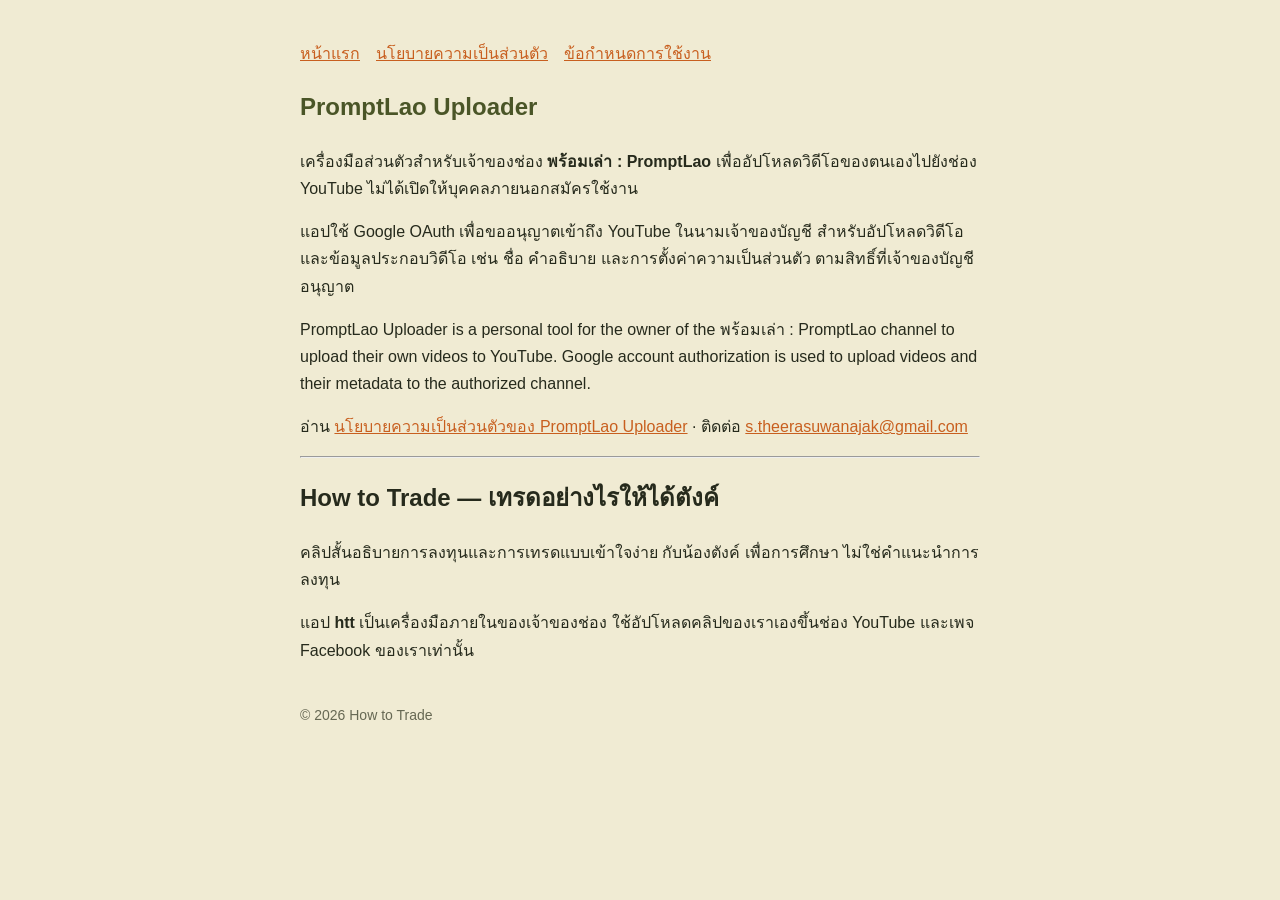
<file: index.html>
<!doctype html><html lang="th"><head><meta charset="utf-8"><meta name="viewport" content="width=device-width,initial-scale=1">
<title>PromptLao Uploader | How to Trade</title><link rel="stylesheet" href="style.css"></head><body>
<nav><a href="index.html">หน้าแรก</a><a href="privacy.html">นโยบายความเป็นส่วนตัว</a><a href="terms.html">ข้อกำหนดการใช้งาน</a></nav>
<main>
<section aria-labelledby="promptlao-title">
<h1 id="promptlao-title">PromptLao Uploader</h1>
<p>เครื่องมือส่วนตัวสำหรับเจ้าของช่อง <b>พร้อมเล่า : PromptLao</b> เพื่ออัปโหลดวิดีโอของตนเองไปยังช่อง YouTube ไม่ได้เปิดให้บุคคลภายนอกสมัครใช้งาน</p>
<p>แอปใช้ Google OAuth เพื่อขออนุญาตเข้าถึง YouTube ในนามเจ้าของบัญชี สำหรับอัปโหลดวิดีโอและข้อมูลประกอบวิดีโอ เช่น ชื่อ คำอธิบาย และการตั้งค่าความเป็นส่วนตัว ตามสิทธิ์ที่เจ้าของบัญชีอนุญาต</p>
<p>PromptLao Uploader is a personal tool for the owner of the พร้อมเล่า : PromptLao channel to upload their own videos to YouTube. Google account authorization is used to upload videos and their metadata to the authorized channel.</p>
<p>อ่าน <a href="privacy.html#promptlao">นโยบายความเป็นส่วนตัวของ PromptLao Uploader</a> · ติดต่อ <a href="mailto:s.theerasuwanajak@gmail.com">s.theerasuwanajak@gmail.com</a></p>
</section>
<hr>
<section aria-labelledby="htt-title">
<h2 id="htt-title">How to Trade — เทรดอย่างไรให้ได้ตังค์</h2>
<p>คลิปสั้นอธิบายการลงทุนและการเทรดแบบเข้าใจง่าย กับน้องตังค์ เพื่อการศึกษา ไม่ใช่คำแนะนำการลงทุน</p>
<p>แอป <b>htt</b> เป็นเครื่องมือภายในของเจ้าของช่อง ใช้อัปโหลดคลิปของเราเองขึ้นช่อง YouTube และเพจ Facebook ของเราเท่านั้น</p>
</section>
</main>
<footer>© 2026 How to Trade</footer></body></html>
</file>
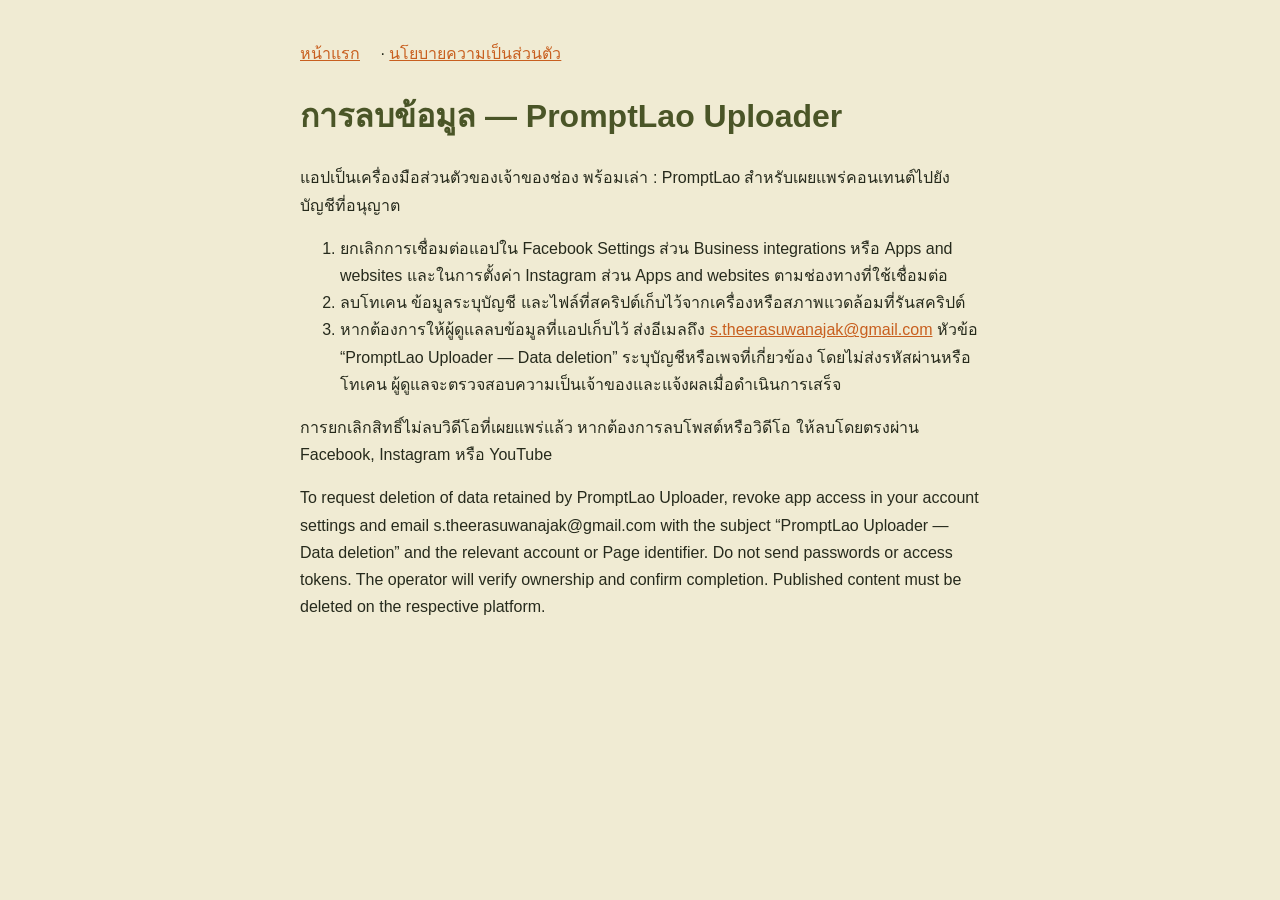
<file: deletion.html>
<!doctype html><html lang="th"><head><meta charset="utf-8"><meta name="viewport" content="width=device-width,initial-scale=1"><title>ลบข้อมูล — PromptLao Uploader</title><link rel="stylesheet" href="style.css"></head><body><nav><a href="index.html">หน้าแรก</a> · <a href="privacy.html">นโยบายความเป็นส่วนตัว</a></nav><h1>การลบข้อมูล — PromptLao Uploader</h1><p>แอปเป็นเครื่องมือส่วนตัวของเจ้าของช่อง พร้อมเล่า : PromptLao สำหรับเผยแพร่คอนเทนต์ไปยังบัญชีที่อนุญาต</p><ol><li>ยกเลิกการเชื่อมต่อแอปใน Facebook Settings ส่วน Business integrations หรือ Apps and websites และในการตั้งค่า Instagram ส่วน Apps and websites ตามช่องทางที่ใช้เชื่อมต่อ</li><li>ลบโทเคน ข้อมูลระบุบัญชี และไฟล์ที่สคริปต์เก็บไว้จากเครื่องหรือสภาพแวดล้อมที่รันสคริปต์</li><li>หากต้องการให้ผู้ดูแลลบข้อมูลที่แอปเก็บไว้ ส่งอีเมลถึง <a href="mailto:s.theerasuwanajak@gmail.com">s.theerasuwanajak@gmail.com</a> หัวข้อ “PromptLao Uploader — Data deletion” ระบุบัญชีหรือเพจที่เกี่ยวข้อง โดยไม่ส่งรหัสผ่านหรือโทเคน ผู้ดูแลจะตรวจสอบความเป็นเจ้าของและแจ้งผลเมื่อดำเนินการเสร็จ</li></ol><p>การยกเลิกสิทธิ์ไม่ลบวิดีโอที่เผยแพร่แล้ว หากต้องการลบโพสต์หรือวิดีโอ ให้ลบโดยตรงผ่าน Facebook, Instagram หรือ YouTube</p><p>To request deletion of data retained by PromptLao Uploader, revoke app access in your account settings and email s.theerasuwanajak@gmail.com with the subject “PromptLao Uploader — Data deletion” and the relevant account or Page identifier. Do not send passwords or access tokens. The operator will verify ownership and confirm completion. Published content must be deleted on the respective platform.</p></body></html>
</file>
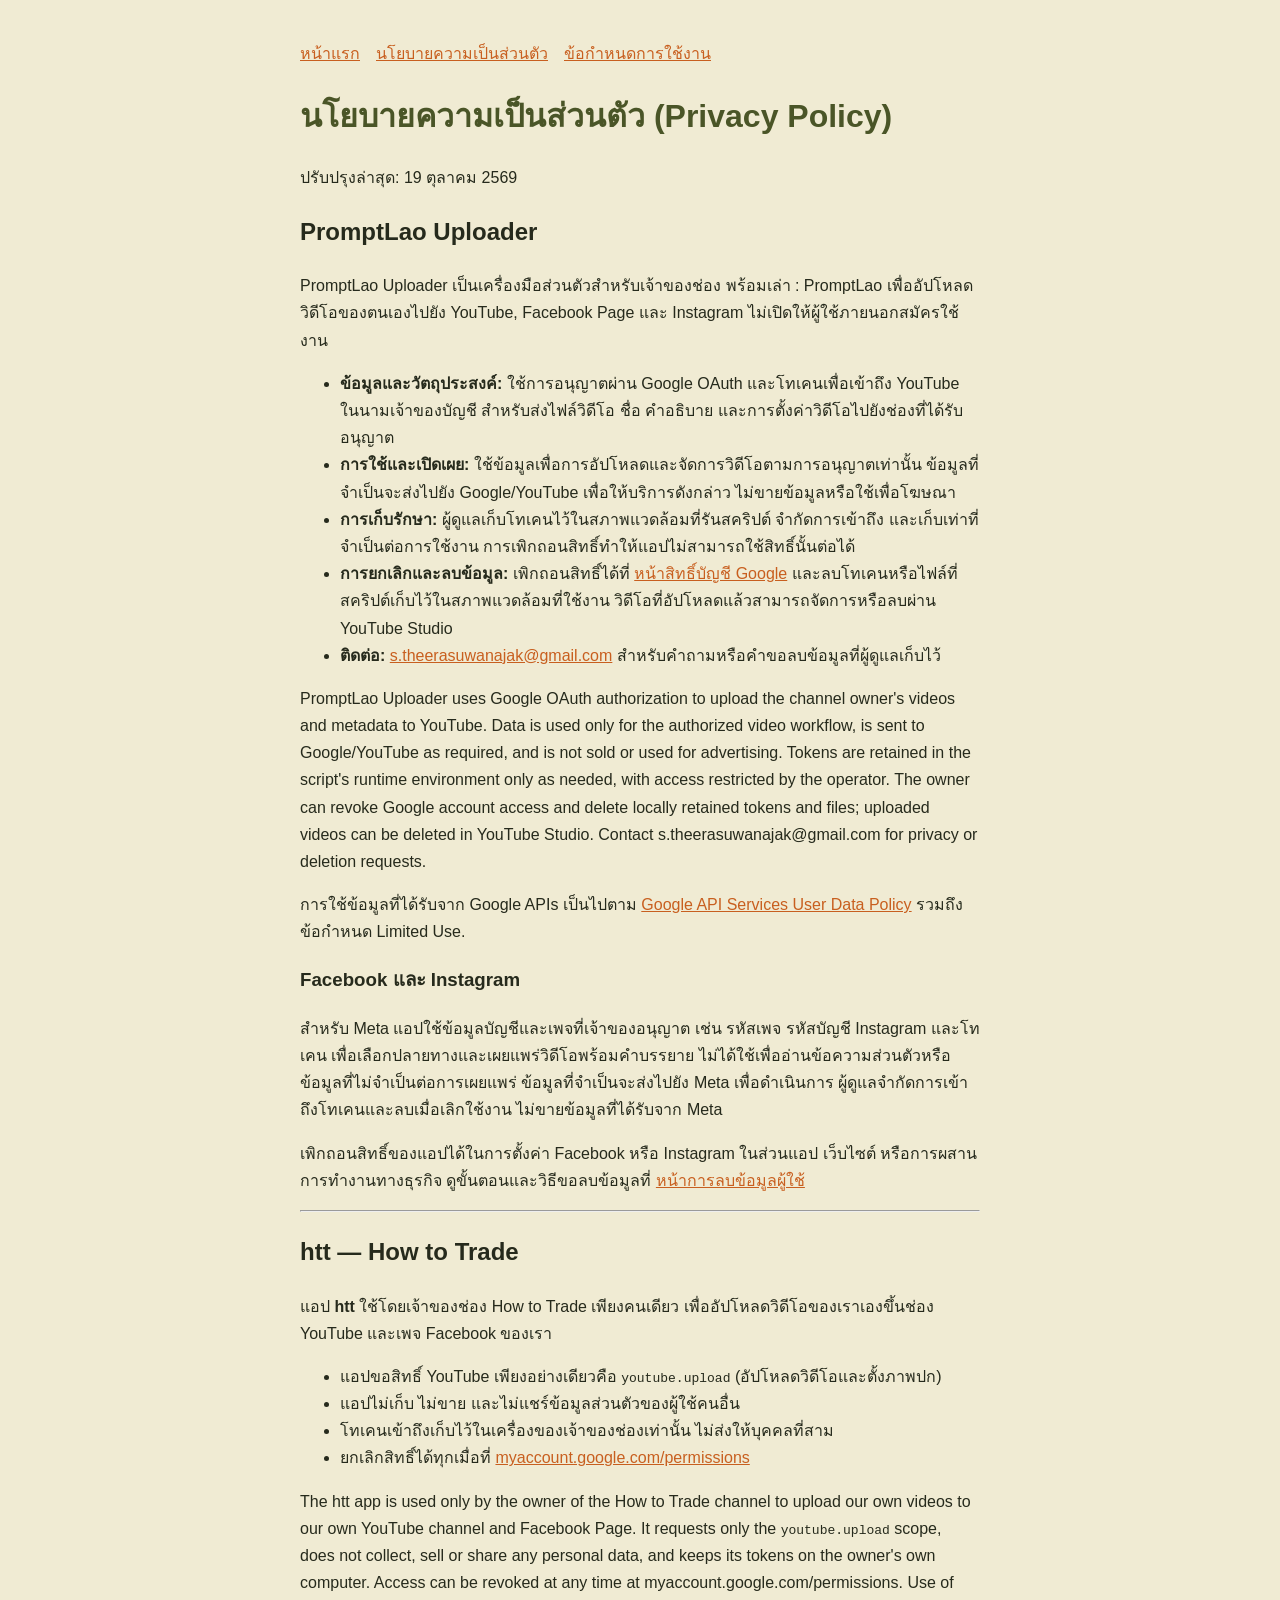
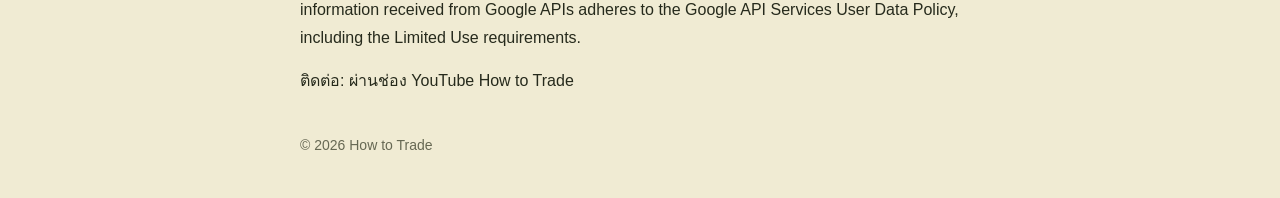
<file: privacy.html>
<!doctype html><html lang="th"><head><meta charset="utf-8"><meta name="viewport" content="width=device-width,initial-scale=1">
<title>Privacy Policy — PromptLao Uploader / htt</title><link rel="stylesheet" href="style.css"></head><body>
<nav><a href="index.html">หน้าแรก</a><a href="privacy.html">นโยบายความเป็นส่วนตัว</a><a href="terms.html">ข้อกำหนดการใช้งาน</a></nav>
<h1>นโยบายความเป็นส่วนตัว (Privacy Policy)</h1>
<p>ปรับปรุงล่าสุด: 19 ตุลาคม 2569</p>
<section id="promptlao" aria-labelledby="promptlao-policy-title">
<h2 id="promptlao-policy-title">PromptLao Uploader</h2>
<p>PromptLao Uploader เป็นเครื่องมือส่วนตัวสำหรับเจ้าของช่อง พร้อมเล่า : PromptLao เพื่ออัปโหลดวิดีโอของตนเองไปยัง YouTube, Facebook Page และ Instagram ไม่เปิดให้ผู้ใช้ภายนอกสมัครใช้งาน</p>
<ul>
<li><b>ข้อมูลและวัตถุประสงค์:</b> ใช้การอนุญาตผ่าน Google OAuth และโทเคนเพื่อเข้าถึง YouTube ในนามเจ้าของบัญชี สำหรับส่งไฟล์วิดีโอ ชื่อ คำอธิบาย และการตั้งค่าวิดีโอไปยังช่องที่ได้รับอนุญาต</li>
<li><b>การใช้และเปิดเผย:</b> ใช้ข้อมูลเพื่อการอัปโหลดและจัดการวิดีโอตามการอนุญาตเท่านั้น ข้อมูลที่จำเป็นจะส่งไปยัง Google/YouTube เพื่อให้บริการดังกล่าว ไม่ขายข้อมูลหรือใช้เพื่อโฆษณา</li>
<li><b>การเก็บรักษา:</b> ผู้ดูแลเก็บโทเคนไว้ในสภาพแวดล้อมที่รันสคริปต์ จำกัดการเข้าถึง และเก็บเท่าที่จำเป็นต่อการใช้งาน การเพิกถอนสิทธิ์ทำให้แอปไม่สามารถใช้สิทธิ์นั้นต่อได้</li>
<li><b>การยกเลิกและลบข้อมูล:</b> เพิกถอนสิทธิ์ได้ที่ <a href="https://myaccount.google.com/permissions">หน้าสิทธิ์บัญชี Google</a> และลบโทเคนหรือไฟล์ที่สคริปต์เก็บไว้ในสภาพแวดล้อมที่ใช้งาน วิดีโอที่อัปโหลดแล้วสามารถจัดการหรือลบผ่าน YouTube Studio</li>
<li><b>ติดต่อ:</b> <a href="mailto:s.theerasuwanajak@gmail.com">s.theerasuwanajak@gmail.com</a> สำหรับคำถามหรือคำขอลบข้อมูลที่ผู้ดูแลเก็บไว้</li>
</ul>
<p>PromptLao Uploader uses Google OAuth authorization to upload the channel owner's videos and metadata to YouTube. Data is used only for the authorized video workflow, is sent to Google/YouTube as required, and is not sold or used for advertising. Tokens are retained in the script's runtime environment only as needed, with access restricted by the operator. The owner can revoke Google account access and delete locally retained tokens and files; uploaded videos can be deleted in YouTube Studio. Contact s.theerasuwanajak@gmail.com for privacy or deletion requests.</p>
<p>การใช้ข้อมูลที่ได้รับจาก Google APIs เป็นไปตาม <a href="https://developers.google.com/terms/api-services-user-data-policy">Google API Services User Data Policy</a> รวมถึงข้อกำหนด Limited Use.</p>
<h3>Facebook และ Instagram</h3>
<p>สำหรับ Meta แอปใช้ข้อมูลบัญชีและเพจที่เจ้าของอนุญาต เช่น รหัสเพจ รหัสบัญชี Instagram และโทเคน เพื่อเลือกปลายทางและเผยแพร่วิดีโอพร้อมคำบรรยาย ไม่ได้ใช้เพื่ออ่านข้อความส่วนตัวหรือข้อมูลที่ไม่จำเป็นต่อการเผยแพร่ ข้อมูลที่จำเป็นจะส่งไปยัง Meta เพื่อดำเนินการ ผู้ดูแลจำกัดการเข้าถึงโทเคนและลบเมื่อเลิกใช้งาน ไม่ขายข้อมูลที่ได้รับจาก Meta</p>
<p>เพิกถอนสิทธิ์ของแอปได้ในการตั้งค่า Facebook หรือ Instagram ในส่วนแอป เว็บไซต์ หรือการผสานการทำงานทางธุรกิจ ดูขั้นตอนและวิธีขอลบข้อมูลที่ <a href="deletion.html">หน้าการลบข้อมูลผู้ใช้</a></p>
</section>
<hr>
<h2>htt — How to Trade</h2>
<p>แอป <b>htt</b> ใช้โดยเจ้าของช่อง How to Trade เพียงคนเดียว เพื่ออัปโหลดวิดีโอของเราเองขึ้นช่อง YouTube และเพจ Facebook ของเรา</p>
<ul>
<li>แอปขอสิทธิ์ YouTube เพียงอย่างเดียวคือ <code>youtube.upload</code> (อัปโหลดวิดีโอและตั้งภาพปก)</li>
<li>แอปไม่เก็บ ไม่ขาย และไม่แชร์ข้อมูลส่วนตัวของผู้ใช้คนอื่น</li>
<li>โทเคนเข้าถึงเก็บไว้ในเครื่องของเจ้าของช่องเท่านั้น ไม่ส่งให้บุคคลที่สาม</li>
<li>ยกเลิกสิทธิ์ได้ทุกเมื่อที่ <a href="https://myaccount.google.com/permissions">myaccount.google.com/permissions</a></li>
</ul>
<p>The htt app is used only by the owner of the How to Trade channel to upload our own videos to our own YouTube channel and Facebook Page. It requests only the <code>youtube.upload</code> scope, does not collect, sell or share any personal data, and keeps its tokens on the owner's own computer. Access can be revoked at any time at myaccount.google.com/permissions. Use of information received from Google APIs adheres to the Google API Services User Data Policy, including the Limited Use requirements.</p>
<p>ติดต่อ: ผ่านช่อง YouTube How to Trade</p>
<footer>© 2026 How to Trade</footer></body></html>
</file>
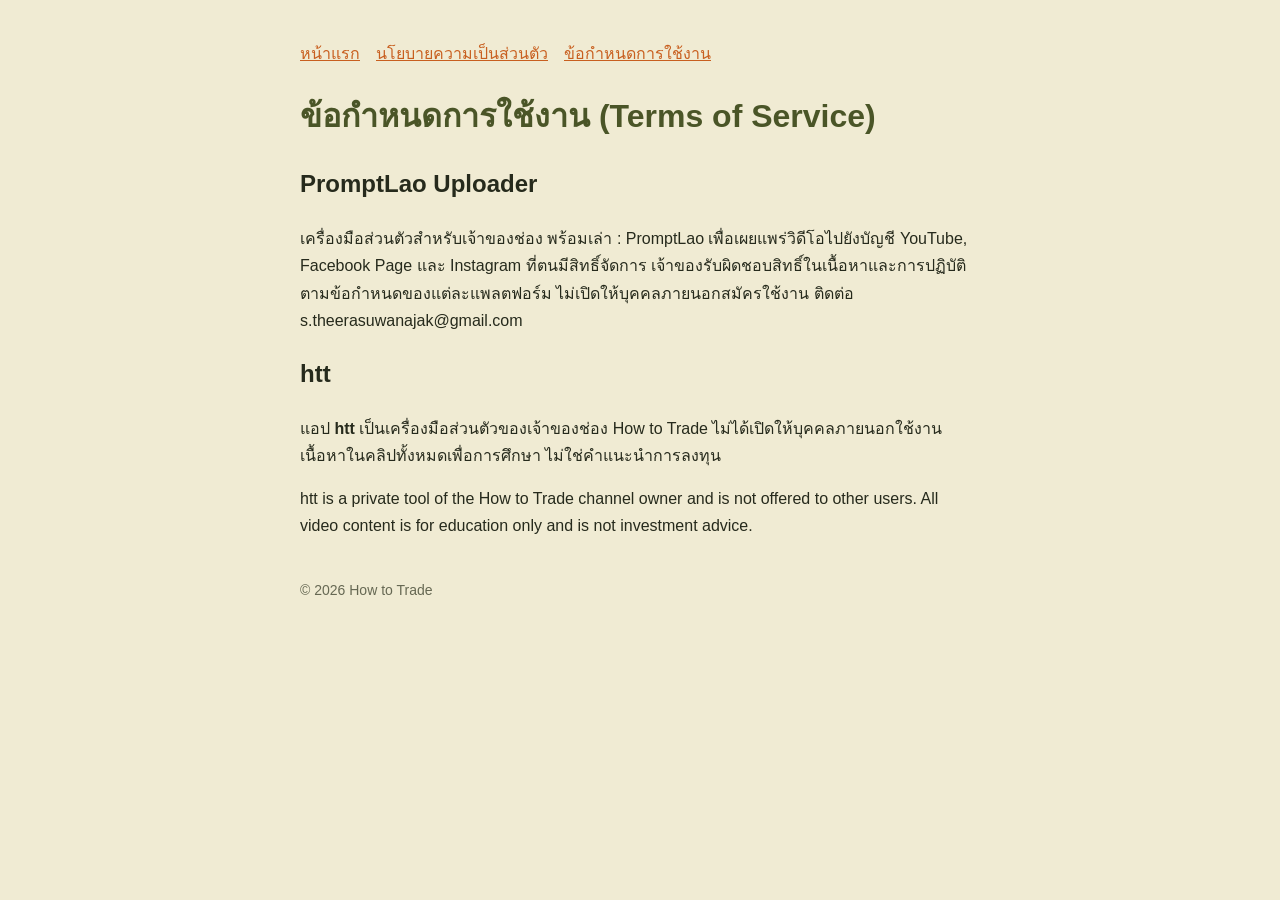
<file: terms.html>
<!doctype html><html lang="th"><head><meta charset="utf-8"><meta name="viewport" content="width=device-width,initial-scale=1">
<title>Terms of Service — PromptLao Uploader / htt</title><link rel="stylesheet" href="style.css"></head><body>
<nav><a href="index.html">หน้าแรก</a><a href="privacy.html">นโยบายความเป็นส่วนตัว</a><a href="terms.html">ข้อกำหนดการใช้งาน</a></nav>
<h1>ข้อกำหนดการใช้งาน (Terms of Service)</h1>
<h2>PromptLao Uploader</h2><p>เครื่องมือส่วนตัวสำหรับเจ้าของช่อง พร้อมเล่า : PromptLao เพื่อเผยแพร่วิดีโอไปยังบัญชี YouTube, Facebook Page และ Instagram ที่ตนมีสิทธิ์จัดการ เจ้าของรับผิดชอบสิทธิ์ในเนื้อหาและการปฏิบัติตามข้อกำหนดของแต่ละแพลตฟอร์ม ไม่เปิดให้บุคคลภายนอกสมัครใช้งาน ติดต่อ s.theerasuwanajak@gmail.com</p><h2>htt</h2><p>แอป <b>htt</b> เป็นเครื่องมือส่วนตัวของเจ้าของช่อง How to Trade ไม่ได้เปิดให้บุคคลภายนอกใช้งาน เนื้อหาในคลิปทั้งหมดเพื่อการศึกษา ไม่ใช่คำแนะนำการลงทุน</p>
<p>htt is a private tool of the How to Trade channel owner and is not offered to other users. All video content is for education only and is not investment advice.</p>
<footer>© 2026 How to Trade</footer></body></html>
</file>
<file: style.css>
body{font-family:-apple-system,"Sukhumvit Set","Thonburi",sans-serif;max-width:680px;margin:40px auto;padding:0 16px;line-height:1.7;color:#262A1C;background:#F0EBD3}
h1{color:#4A5527}a{color:#C85F1F}nav a{margin-right:16px}footer{margin-top:40px;font-size:14px;color:#666853}
</file>
